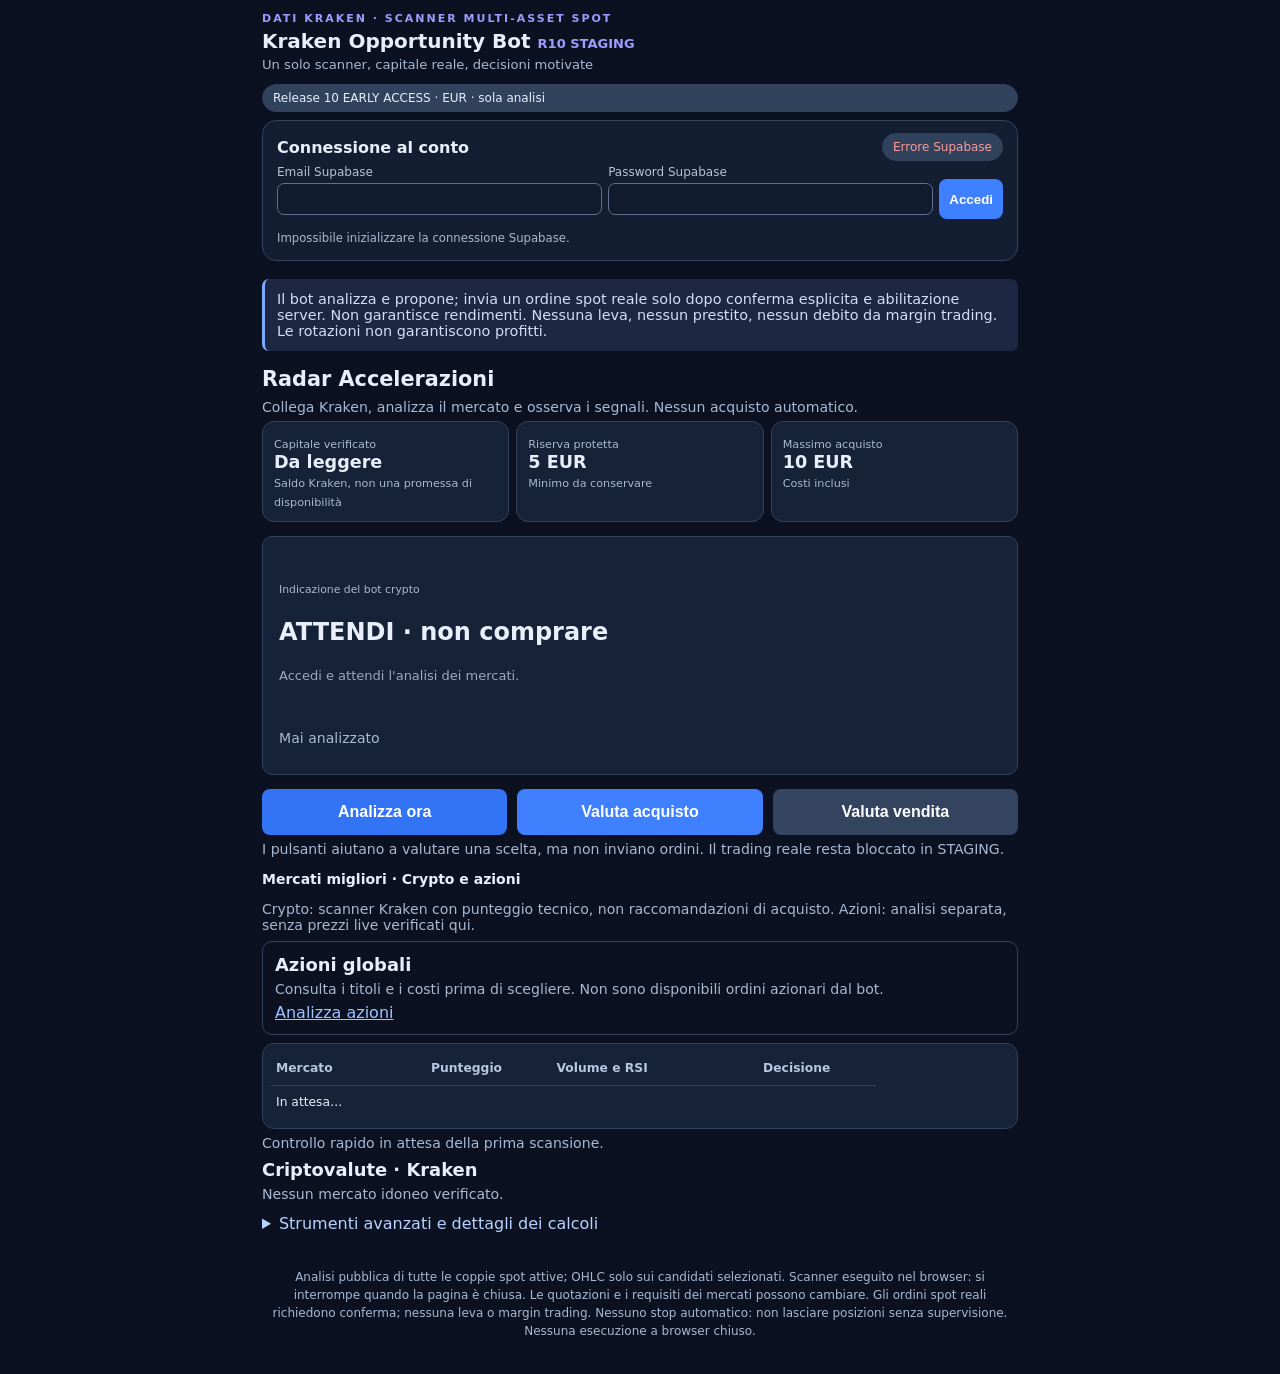
<file: index.html>
<!doctype html><html lang="it"><head><meta charset="utf-8"><meta name="viewport" content="width=device-width,initial-scale=1"><meta name="theme-color" content="#101629"><title>Kraken Radar Accelerazioni</title><link rel="stylesheet" href="style.css"><style>body{background:#101629;color:#e8edf8;font-family:system-ui,Arial,sans-serif}.shell{max-width:1120px;margin:auto;padding:20px}.panel,.stats article{background:#19243b;border:1px solid #34425c;border-radius:14px;padding:20px;margin:14px 0}.stats{display:grid;grid-template-columns:repeat(auto-fit,minmax(180px,1fr));gap:12px}.stats article{margin:0}small,.foot,.muted{color:#a9b9d2}strong{display:block;font-size:1.5rem;margin-top:6px}.heading,.actions,header{display:flex;justify-content:space-between;gap:12px;align-items:center;flex-wrap:wrap}button{background:#3e80ff;color:white;border:0;border-radius:8px;padding:10px 14px;cursor:pointer}button.secondary{background:#34445f}button:disabled{opacity:.5}input{padding:10px;border-radius:7px;border:1px solid #60708d;background:#111b30;color:white;max-width:100%;box-sizing:border-box}label{display:block;margin:10px 0}label input{display:block;margin-top:4px}.auth-form{display:flex;flex-wrap:wrap;gap:12px;align-items:end}.tablewrap{overflow-x:auto}table{table-layout:fixed;font-size:.84rem;overflow-wrap:anywhere}td,th{padding:8px 5px!important}td:nth-child(3),th:nth-child(3){width:29%}@media(max-width:650px){td:nth-child(5),th:nth-child(5){display:none}}table{width:100%;border-collapse:collapse}td,th{text-align:left;padding:10px;border-bottom:1px solid #35425b}th{color:#b6c7df}.up{color:#73e3a6}.down{color:#ff9a9a}.pill{border-radius:20px;background:#31425c;padding:6px 10px}.preview{padding:14px;border-radius:10px;background:#111b30;white-space:pre-line}.notice{padding:12px;border-left:3px solid #7caaff}.full{width:100%}h1{margin-bottom:5px}h2{font-size:1.18rem}a{color:#9fc4ff}[hidden]{display:none!important}
/* Layout v3.8.0: più spazio alla classifica */
@media (min-width: 900px) {
  main { display:grid !important; grid-template-columns:minmax(0, 55fr) minmax(0, 45fr) !important; gap:16px; align-items:stretch; }
  main > .panel { min-width:0; margin:14px 0; }
  main > .panel:nth-child(3) { grid-column:1 / -1; }
}
.tablewrap { max-width:100%; overflow-x:auto; }
.tablewrap table { width:100%; min-width:0; table-layout:fixed; font-size:.79rem; }
.tablewrap th,.tablewrap td { padding:9px 4px !important; vertical-align:top; overflow-wrap:break-word; word-break:normal; }
.tablewrap th:nth-child(1) { width:21%; }
.tablewrap th:nth-child(2) { width:17%; }
.tablewrap th:nth-child(3) { width:28%; }
.tablewrap th:nth-child(4) { width:18%; }
.tablewrap th:nth-child(5) { width:16%; }
@media (max-width:899px) { main { display:block; } }
@media (max-width:560px) {
  .tablewrap th:nth-child(5), .tablewrap td:nth-child(5) { display:none; }
  .tablewrap th:nth-child(1) { width:24%; }
  .tablewrap th:nth-child(2) { width:18%; }
  .tablewrap th:nth-child(3) { width:36%; }
  .tablewrap th:nth-child(4) { width:22%; }
}

/* Dashboard compatta: login a destra del titolo, comandi essenziali in evidenza. */
.topbar{display:grid;grid-template-columns:minmax(0,1fr) minmax(320px,420px);align-items:start;gap:16px}
.topbar .brand{min-width:0}.topbar .auth-panel{margin:0;padding:12px 14px}.topbar .auth-panel h2{font-size:1rem;margin:0}
.topbar .auth-panel .auth-form{gap:6px;align-items:end}.topbar .auth-panel label{font-size:.75rem;margin:4px 0;flex:1 1 115px;min-width:0}
.topbar .auth-panel input{padding:7px;width:100%}.topbar .auth-panel button{padding:8px 10px}
.topbar .auth-panel .foot{font-size:.73rem;margin:6px 0 0}.topbar .auth-panel .actions{margin-top:5px}
.quick-actions{justify-content:flex-start;margin-top:10px}.quick-actions button{flex:1 1 145px}
.analysis-details{margin-top:8px}.analysis-details summary,.settings-panel summary{cursor:pointer;color:#b9d2ff;font-weight:600}
.analysis-details pre{max-height:200px;overflow:auto;font-size:.77rem}
.settings-panel{grid-column:1 / -1}.settings-panel summary{list-style-position:inside}
@media(max-width:820px){.topbar{grid-template-columns:1fr}.topbar .auth-panel{width:auto}}
</style><style id="simpleDashboardStyle">
.shell{max-width:960px}.topbar{grid-template-columns:1fr!important}.topbar .brand h1{font-size:1.4rem}.topbar .auth-panel{max-width:none}.notice{font-size:.9rem}
#beginnerGuide{display:none!important}
main{display:block!important}
main>.panel{margin:12px 0!important}
#simpleDashboard{display:block;margin:14px 0}
#simpleDashboard .simple-grid{display:grid;grid-template-columns:repeat(3,minmax(0,1fr));gap:10px}
#simpleDashboard .simple-tile{background:#19243b;border:1px solid #34425c;border-radius:12px;padding:15px}
#simpleDashboard .simple-number{font-size:1.35rem;font-weight:800;overflow-wrap:anywhere}
#simpleDashboard .simple-actions{display:flex;flex-wrap:wrap;gap:10px}
#simpleDashboard button{font-size:1rem;min-height:46px;flex:1 1 140px}
#simpleDashboard button:disabled{cursor:not-allowed}
#simpleDashboard .simple-state{font-size:1.5rem;font-weight:800;margin:8px 0}
#simpleDashboard .simple-note{color:#a9b9d2;font-size:.88rem}
#simpleDashboard .simple-market{padding:12px;border:1px solid #34425c;border-radius:10px;margin:8px 0}
#simpleDashboard .simple-market b{display:block;font-size:1.12rem}
#simpleDashboard details{margin-top:12px}
#simpleDashboard summary{cursor:pointer;color:#b9d2ff}
#advancedDashboard>section{display:block!important}
#advancedDashboard .panel{margin:10px 0}
#advancedDashboard .settings-panel{grid-column:auto}
@media(max-width:600px){#simpleDashboard .simple-grid{grid-template-columns:1fr 1fr}#simpleDashboard .simple-grid>.simple-tile:first-child{grid-column:1/-1}}
</style><style id="radarCleanUI">
body{background:#0b1120;color:#e9effa}.shell{max-width:780px;padding:12px}.topbar{gap:8px!important}.topbar .brand h1{font-size:1.25rem!important;margin:4px 0}.topbar .brand p{font-size:.82rem;margin:4px 0}.topbar .auth-panel{border-radius:14px;background:#131e32}
#simpleDashboard{background:transparent;border:0;padding:0;margin:12px 0}
#simpleDashboard>h2{font-size:1.3rem!important;margin:8px 0}
#simpleDashboard .simple-grid{grid-template-columns:repeat(3,minmax(0,1fr));gap:7px}
#simpleDashboard .simple-tile{background:#152238;padding:11px;border-radius:12px}
#simpleDashboard .simple-number{font-size:1.1rem}
#simpleDashboard .simple-tile small{font-size:.7rem}
#simpleDashboard .preview{border:1px solid #30415b;background:#152238;padding:16px;margin-top:12px}
#simpleDashboard .simple-state{font-size:1.5rem}
#simpleAnalyze{width:100%;font-size:1.1rem;font-weight:700;min-height:52px;background:#3374f5}
#simpleBuy,#simpleSell{display:inline-flex!important;align-items:center;justify-content:center}#simpleSell{background:#34445f}#simpleDashboard details{display:block!important}
#simpleDashboard .simple-market{display:none}
#simpleDashboard .simple-market:first-child{display:block;border:0;padding:0}
#simpleDashboard .simple-grid:has(.simple-market){display:block!important}
#simpleDashboard details{display:none}
#radarTableHome{overflow-x:auto;background:#152238;border:1px solid #30415b;border-radius:12px;padding:8px}
#radarTableHome table{width:100%;font-size:.77rem}
#radarTableHome th,#radarTableHome td{padding:8px 5px!important}
#radarTableHome th:nth-child(4),#radarTableHome td:nth-child(4){display:none}
#simpleActionInfo{font-size:.75rem}
@media(max-width:520px){#simpleDashboard .simple-grid{grid-template-columns:1fr 1fr}#simpleDashboard .simple-tile:first-child{grid-column:1/-1}#simpleDashboard .simple-number{font-size:1.2rem}}
</style></head><body><div class="shell"><header class="topbar"><div class="brand"><div class="eyebrow">DATI KRAKEN · SCANNER MULTI-ASSET SPOT</div><h1>Kraken Opportunity Bot <span>R10 STAGING</span></h1><p class="muted">Un solo scanner, capitale reale, decisioni motivate</p></div><span id="status" class="pill">Inizializzazione</span><section class="panel auth-panel"><div class="heading"><h2>Connessione al conto</h2><span id="authStatus" class="pill">Verifica…</span></div><form id="authForm" class="auth-form"><label>Email Supabase<input id="authEmail" type="email" autocomplete="username" required></label><label>Password Supabase<input id="authPassword" type="password" autocomplete="current-password" required></label><button id="authLogin" type="submit">Accedi</button></form><div class="actions"><button id="authLogout" class="secondary" type="button" hidden>Esci</button></div><p id="authMessage" class="foot">In attesa della sessione.</p></section></header><div class="notice">Il bot analizza e propone; invia un ordine spot reale solo dopo conferma esplicita e abilitazione server. Non garantisce rendimenti. Nessuna leva, nessun prestito, nessun debito da margin trading. Le rotazioni non garantiscono profitti.</div><section class="panel" style="margin-top:14px"><div class="heading"><div><h2>Mercato azionario · Screener e ricerca globale</h2><p class="foot">Screener multi-mercato, filtri e richiesta di valutazione AI; nessun ordine azionario automatico.</p></div><a href="./stocks.html" style="display:inline-block;background:#3e80ff;color:white;text-decoration:none;border-radius:8px;padding:11px 14px">Apri monitor azioni</a></div></section><section class="panel" id="beginnerGuide" style="margin-top:14px;border-color:#6786ba">
<div class="heading"><div><h2 style="font-size:1.45rem">Guida semplice · cosa faccio adesso?</h2><p class="foot">Pensata per chi inizia: prima proteggi il capitale, poi valuta se esiste davvero un'opportunità.</p></div><span class="pill">Solo simulazione</span></div>
<div class="stats" style="margin:12px 0"><article><small>1 · Capitale di riferimento</small><strong>39,01 USDC</strong><small>Importo storico, non saldo aggiornato: controlla «Saldo reale» qui sotto.</small></article><article><small>2 · Riserva da non investire</small><strong>5 EUR</strong><small>Non utilizzare questa liquidità per nuovi acquisti.</small></article><article><small>3 · Acquisto massimo</small><strong>10 EUR</strong><small>Inclusi eventuali costi. Non è un invito a comprare.</small></article></div>
<div class="preview"><h3 style="margin-top:0">Indicazione di oggi</h3><p id="beginnerSignal" style="font-size:1.3rem;font-weight:750;margin:8px 0">ATTENDI · dati in verifica</p><p id="beginnerReason" class="foot">Finché il bot non verifica saldo, mercato e condizioni di sicurezza, non è prudente proporre un acquisto.</p></div>
<div class="actions" style="margin-top:12px"><button type="button" id="beginnerScan">1. Controlla il mercato</button><button type="button" id="beginnerExplain" class="secondary">2. Chiedi spiegazione a ChatGPT</button><a href="./stocks.html" style="padding:10px 14px">Esplora azioni (solo informazioni)</a></div>
<p id="beginnerFeedback" class="foot" role="status"></p>
<details style="margin-top:12px"><summary style="cursor:pointer">Come leggere il consiglio?</summary><p><b>ATTENDI</b>: non ci sono condizioni sufficienti per proporre un acquisto. <b>DA VALUTARE</b>: c'è un possibile segnale, ma servono conferme e costi verificati. <b>NON COMPRARE</b>: il rischio o i vincoli impediscono un acquisto. Nessuno di questi stati esegue operazioni.</p><p>Con un capitale ridotto, commissioni e spread possono annullare il possibile guadagno. Non esiste un profitto giornaliero garantito.</p></details>
<p class="foot">Assistente AI: la funzione «Chiedi spiegazione» prepara i dati per ChatGPT; <b>Codex non è collegato come consulente finanziario automatico</b>. Non viene inventato alcun parere AI e non sono trasmesse chiavi private.</p></section><section id="simpleDashboard" class="panel" aria-label="Dashboard semplice">
<h2 style="font-size:1.45rem">Radar Accelerazioni</h2>
<p class="simple-note">Collega Kraken, analizza il mercato e osserva i segnali. Nessun acquisto automatico.</p>
<div class="simple-grid">
<div class="simple-tile"><small>Capitale verificato</small><div id="simpleBalance" class="simple-number">Da leggere</div><small>Saldo Kraken, non una promessa di disponibilità</small></div>
<div class="simple-tile"><small>Riserva protetta</small><div class="simple-number">5 EUR</div><small>Minimo da conservare</small></div>
<div class="simple-tile"><small>Massimo acquisto</small><div class="simple-number">10 EUR</div><small>Costi inclusi</small></div>
</div>
<div class="preview" style="margin-top:14px">
<small>Indicazione del bot crypto</small><div id="simpleSignal" class="simple-state">ATTENDI</div><p id="simpleReason">Premi Analizza per verificare il mercato.</p>
<p id="simpleUpdated" class="simple-note">Nessuna scansione verificata</p></div>
<div class="simple-actions" style="margin-top:14px"><button id="simpleAnalyze" type="button">Analizza ora</button><button id="simpleBuy" type="button">Valuta acquisto</button><button id="simpleSell" type="button">Valuta vendita</button></div>
<p id="simpleActionInfo" class="simple-note" role="status">I pulsanti aiutano a valutare una scelta, ma non inviano ordini. Il trading reale resta bloccato in STAGING.</p>
<h3>Mercati migliori · Crypto e azioni</h3><p class="simple-note">Crypto: scanner Kraken con punteggio tecnico, non raccomandazioni di acquisto. Azioni: analisi separata, senza prezzi live verificati qui.</p><div id="simpleStockEntry" class="simple-market" style="display:block!important"><b>Azioni globali</b><p class="simple-note">Consulta i titoli e i costi prima di scegliere. Non sono disponibili ordini azionari dal bot.</p><a href="./stocks.html">Analizza azioni</a></div><div id="radarTableHome"></div><p id="watchRadar" class="simple-note" role="status">Controllo rapido in attesa della prima scansione.</p><div class="simple-grid" style="grid-template-columns:repeat(auto-fit,minmax(240px,1fr))">
<div class="simple-market"><b>Criptovalute · Kraken</b><p id="simpleCryptoMarket" class="simple-note">In attesa di analisi.</p></div>
<div class="simple-market"><b>Azioni · mercati globali</b><p class="simple-note">Ricerca informativa separata. Nessun titolo raccomandato senza quotazioni e costi verificati.</p><a href="./stocks.html">Apri analisi azioni</a></div>
</div>
<details><summary>Strumenti avanzati e dettagli dei calcoli</summary><div id="advancedDashboard"></div></details>
</section><section class="stats"><article><small>Saldo reale Kraken (valuta rilevata)</small><strong id="realBalance">—</strong><small id="balanceTime">Non ancora letto</small></article><article><small>Budget massimo proposta</small><strong id="budgetValue">—</strong><small>Limitato dal saldo letto; disponibilità da verificare</small></article><article><small>Coppie spot Kraken rilevate</small><strong id="marketCount">—</strong><small id="coverage">In attesa</small></article></section><main><section class="panel"><div class="heading"><h2>Decisione del bot</h2><span id="decisionStatus" class="pill">ATTENDI</span></div><p class="notice">STAGING: analisi informativa. I test 28I–28L su PostgreSQL temporaneo non certificano ancora le RPC Supabase operative. Nessun ordine automatico autorizzato.</p><div id="decision" class="preview">Accedi e attendi l'analisi dei mercati.</div><div class="actions"><button id="scanNow" type="button">Analizza ora</button><button id="prepareOrder" type="button" disabled>Prepara scelta del bot</button><button id="stagingManualTest" type="button">Test conferma manuale</button><button id="stagingE2eTest" type="button" class="secondary">Test E2E Supabase</button><span id="stagingManualStatus" role="status" aria-live="assertive" style="display:inline-block;min-width:240px;font-weight:700">Pronto per il test</span><button id="refreshBalance" class="secondary" type="button">Aggiorna saldo</button></div><section class="preview" style="margin-top:12px"><h3>Ordini reali disabilitati · radar informativo</h3><p class="foot">Il mercato NON è preselezionato: il bot sceglie soltanto dopo aver verificato i segnali. Se compare ATTENDI, non propone alcun acquisto. Il pulsante «Prepara scelta del bot» qui sopra prepara l’ordine selezionato dallo scanner, senza inviarlo.</p><div class="actions quick-actions"><button id="checkOrders" type="button" class="secondary">Ordini Kraken</button><button id="exportAnalysis" type="button">Copia analisi per ChatGPT</button></div><p id="analysisStatus" class="foot" role="status"></p><details class="analysis-details"><summary>Riepilogo da copiare in ChatGPT</summary><pre id="analysisText" class="preview" style="white-space:pre-wrap;overflow-wrap:anywhere"></pre></details><div id="ordersStatus" class="foot" role="status"></div><p class="foot">Il bot valuta automaticamente possibili vendite spot degli asset posseduti. Ogni vendita richiede comunque conferma. Le rotazioni a due ordini non sono automatiche. Nessuna operazione reale senza tua conferma.</p></section><div id="liveResult" class="preview" role="status" aria-live="polite">Nessun ordine reale inviato.</div><div id="liveConfirmation" class="preview" hidden><div id="liveDetails"></div><p>ATTENZIONE: cliccando Conferma invierai un ordine spot REALE a Kraken. Non è garantito che venga eseguito. Nessuno stop-loss automatico. L’ordine potrebbe restare aperto.</p><button id="confirmLive" type="button">Conferma ordine REALE</button><button id="cancelLive" class="secondary" type="button">Annulla</button></div><p class="foot">* Scenario al target riferito all’ultima coppia del percorso; non è una previsione del risultato in USDC. Gli ordini reali vengono inviati SOLO dopo la conferma esplicita.</p></section><section class="panel"><div class="heading"><h2>Radar accelerazioni · primi 10 mercati</h2><span id="scanTime" class="muted">Mai analizzato</span></div><div class="tablewrap"><table><thead><tr><th>Mercato</th><th>Punteggio</th><th>Volume e RSI</th><th>Movimento 15 min</th><th>Decisione</th></tr></thead><tbody id="opportunities"><tr><td colspan="5">In attesa…</td></tr></tbody></table></div><p class="foot">* Scenari teorici netti, calcolati sul budget simulato dello scanner (massimo 10 EUR, commissioni incluse); non sono previsioni né promesse di rendimento. Verde = guadagno ipotetico al target, rosso = perdita ipotetica allo stop. Il rapporto minimo richiesto è 1,25.</p><p id="scanDetails" class="foot"></p></section><section class="panel" style="grid-column:1 / -1"><div class="heading"><h2>Radar Kraken Pro · rialzi, ribassi e più scambiate</h2><span class="pill">SOLO INFORMATIVO</span></div><p class="foot">Mercati spot Kraken con liquidità minima: confronto prezzi dall’apertura UTC, volumi scambiati nelle ultime 24 ore e spread. I mercati in USD/EUR sono informativi e non autorizzano conversioni USDC. Il ribasso non implica short.</p><p id="overviewCount" class="foot">In attesa della scansione</p><div id="marketOverview" class="stats" style="grid-template-columns:repeat(auto-fit,minmax(260px,1fr));gap:16px"><p>Analizza ora per visualizzare il radar.</p></div></section><details class="panel settings-panel"><summary>Impostazioni prudenziali</summary><label>Importo massimo per proposta (EUR, massimo 10)<input id="maxTrade" type="number" min="1" max="10" step="0.5" value="10" disabled></label><label>Commissione stimata per lato (%)<input id="fee" type="number" min="0" max="5" step="0.05" value="0.8"></label><label>Slippage stimato per lato (%)<input id="slippage" type="number" min="0" max="5" step="0.05" value="0.15"></label><button id="saveSettings" class="secondary">Salva impostazioni</button><p class="foot">Protezione: 10 EUR massimi per acquisto, commissioni incluse; 5 EUR di liquidità minima. Il saldo visualizzato non equivale a una prenotazione atomica. Commissioni ipotetiche: verifica i costi effettivi di Kraken normale. La classifica considera il costo del round-trip. Nessun budget è autorizzazione a spendere.</p></details></main><footer class="foot">Analisi pubblica di tutte le coppie spot attive; OHLC solo sui candidati selezionati. Scanner eseguito nel browser: si interrompe quando la pagina è chiusa. Le quotazioni e i requisiti dei mercati possono cambiare. Gli ordini spot reali richiedono conferma; nessuna leva o margin trading. Nessuno stop automatico: non lasciare posizioni senza supervisione. Nessuna esecuzione a browser chiuso.</footer></div><script type="module" src="auth.js?v=396"></script><script src="r10-strategies.js" defer></script><script src="app.js?v=410" defer></script><script>
(function(){
 const $=id=>document.getElementById(id);
 function update(){
  const status=($('decisionStatus')?.textContent||'').trim().toUpperCase();
  const reason=($('decision')?.textContent||'').trim().slice(0,650);
  const target=$('beginnerSignal'),why=$('beginnerReason');
  if(!target||!why)return;
  if(/NON COMPRARE|BLOCC|STOP|HALT/.test(status)){target.textContent='NON COMPRARE · protezione attiva';why.textContent=reason||'Controllo di sicurezza attivo.';}
  else if(/ATTENDI|INIZIAL|ERRORE/.test(status)||!status){target.textContent='ATTENDI · nessun acquisto suggerito';why.textContent=reason||'Dati e sicurezza da verificare.';}
  else{target.textContent='DA VALUTARE · nessun ordine automatico';why.textContent='Il bot mostra un segnale, ma saldo, commissioni e rischio devono essere controllati. '+reason;}
 }
 $('beginnerScan')?.addEventListener('click',()=>{const b=$('scanNow');if(b&&!b.disabled){b.click();$('beginnerFeedback').textContent='Analisi richiesta. Leggi il risultato qui sopra.';}else $('beginnerFeedback').textContent='Analisi non disponibile: verifica la connessione.';});
 $('beginnerExplain')?.addEventListener('click',()=>{const b=$('exportAnalysis');if(b&&!b.disabled){b.click();$('beginnerFeedback').textContent='Riepilogo preparato. Incollalo in ChatGPT per una spiegazione semplice; non è un ordine.';}else $('beginnerFeedback').textContent='Prima esegui una scansione e verifica i dati.';});
 const watched=['decisionStatus','decision'];const observer=new MutationObserver(update);for(const id of watched){const el=$(id);if(el)observer.observe(el,{childList:true,subtree:true,characterData:true});}update();
})();
</script><script id="simpleDashboardLogic">
(function(){
 const $=id=>document.getElementById(id);
 const dash=$('simpleDashboard'),advanced=$('advancedDashboard');
 if(!dash||!advanced)return;
 const main=document.querySelector('main'),stats=document.querySelector('section.stats');
 if(stats)advanced.appendChild(stats);
 if(main){for(const child of Array.from(main.children))advanced.appendChild(child);main.remove();}
 const panels=Array.from(document.querySelectorAll('.shell > section.panel'));
 for(const p of panels){if(p!==dash && p.id!=='beginnerGuide')advanced.appendChild(p);}
 const beginner=$('beginnerGuide');if(beginner)beginner.remove();
 const balance=$('realBalance'),signal=$('decisionStatus'),reason=$('decision'),opps=$('opportunities'),scanTime=$('scanTime');
 const radarHost=$('radarTableHome'),radarPanel=opps?.closest('.panel');
 if(radarHost&&radarPanel){
  const table=radarPanel.querySelector('.tablewrap');
  if(table)radarHost.appendChild(table);
 }

 function render(){
  const bal=(balance?.textContent||'').trim();$('simpleBalance').textContent=bal&&bal!=='—'?bal:'Da leggere';
  const status=(signal?.textContent||'ATTENDI').trim(),description=(reason?.textContent||'').trim();
  const blocked=/ATTENDI|BLOCC|HALT|ERRORE|INIZIAL/i.test(status);
  $('simpleSignal').textContent=/OSSERVA/i.test(status)?'OSSERVA · segnale incompleto':blocked?'ATTENDI · non comprare':'DA VALUTARE · verifica prima di comprare';
  $('simpleReason').textContent=description.slice(0,420)||'Premi Analizza per aggiornare il mercato.';
  $('simpleUpdated').textContent=scanTime?.textContent||'Nessuna scansione verificata';
  const trs=Array.from(opps?.querySelectorAll('tr')||[]).filter(tr=>tr.cells.length>=5).slice(0,3);
  $('simpleCryptoMarket').textContent=trs.length?trs.map(tr=>tr.cells[0].textContent.trim()+': '+tr.cells[4].textContent.trim()).join(' · '):'Nessun mercato idoneo verificato.';
  // The buttons are usable, but do not bypass server-side LIVE restrictions.
  $('simpleBuy').disabled=false;$('simpleSell').disabled=false;
 }
 function revealAdvanced(){
  const details=advanced.closest('details');if(details)details.open=true;
  advanced.scrollIntoView({behavior:'smooth',block:'start'});
 }
 $('simpleBuy').addEventListener('click',()=>{
  const prepare=$('prepareOrder'),status=($('decisionStatus')?.textContent||'').trim();
  if(!prepare||prepare.disabled||/ATTENDI|BLOCC|HALT|ERRORE|INIZIAL/i.test(status)){
   $('simpleActionInfo').textContent='Nessun acquisto autorizzato. Premi Analizza: il bot deve trovare un mercato idoneo. Non è stato inviato alcun ordine.';
   return;
  }
  revealAdvanced();prepare.click();
  $('simpleActionInfo').textContent='Proposta preparata nella sezione dettagli. Controlla importo, mercato e condizioni: nessun ordine è stato inviato.';
 });
 $('simpleSell').addEventListener('click',()=>{
  const check=$('checkOrders');if(check&&!check.disabled)check.click();
  revealAdvanced();
  $('simpleActionInfo').textContent='Controlla posizioni e ordini nella sezione dettagli. La vendita richiede un asset posseduto e la conferma esplicita; nessun ordine è stato inviato.';
 });
 $('simpleAnalyze').addEventListener('click',()=>{const b=$('scanNow');if(b&&!b.disabled){b.click();$('simpleActionInfo').textContent='Scansione richiesta: attendi i dati aggiornati.';}else $('simpleActionInfo').textContent='Analisi non disponibile: verifica connessione e accesso.';});
 const observer=new MutationObserver(render);
 for(const node of [balance,signal,reason,opps,scanTime])if(node)observer.observe(node,{childList:true,subtree:true,characterData:true});
 render();
})();
</script><script id="simpleActionPatch">
(function(){
 const $=id=>document.getElementById(id);
 const buy=$('simpleBuy'),sell=$('simpleSell'),msg=$('simpleActionInfo');
 if(!buy||!sell||!msg)return;
 buy.hidden=false;sell.hidden=false;buy.disabled=false;sell.disabled=false;
 function advise(action){
  const state=($('decisionStatus')?.textContent||'').trim();
  const decision=($('decision')?.textContent||'').trim();
  const balance=($('simpleBalance')?.textContent||'').trim();
  const crypto=($('simpleCryptoMarket')?.textContent||'').trim();
  const text=action==='buy'
   ? 'ACQUISTO NON AUTORIZZATO DAL BOT. Stato: '+state+'. '+decision+' Saldo letto: '+balance+'. Mercati: '+crypto+'. Nessun ordine è stato inviato.'
   : 'VENDITA: controlla prima quale asset possiedi e la quantità disponibile sul conto Kraken Pro. Il radar non ha certificato una proposta di vendita. Nessun ordine è stato inviato.';
  msg.textContent=text;
  const details=$('advancedDashboard')?.closest('details');
  if(details)details.open=true;
  msg.scrollIntoView({behavior:'smooth',block:'nearest'});
 }
 // Capture listeners run before any legacy click handlers; never invoke trade submission.
 buy.addEventListener('click',e=>{e.stopImmediatePropagation();advise('buy')},true);
 sell.addEventListener('click',e=>{e.stopImmediatePropagation();advise('sell')},true);
})();
</script></body></html>
</file>
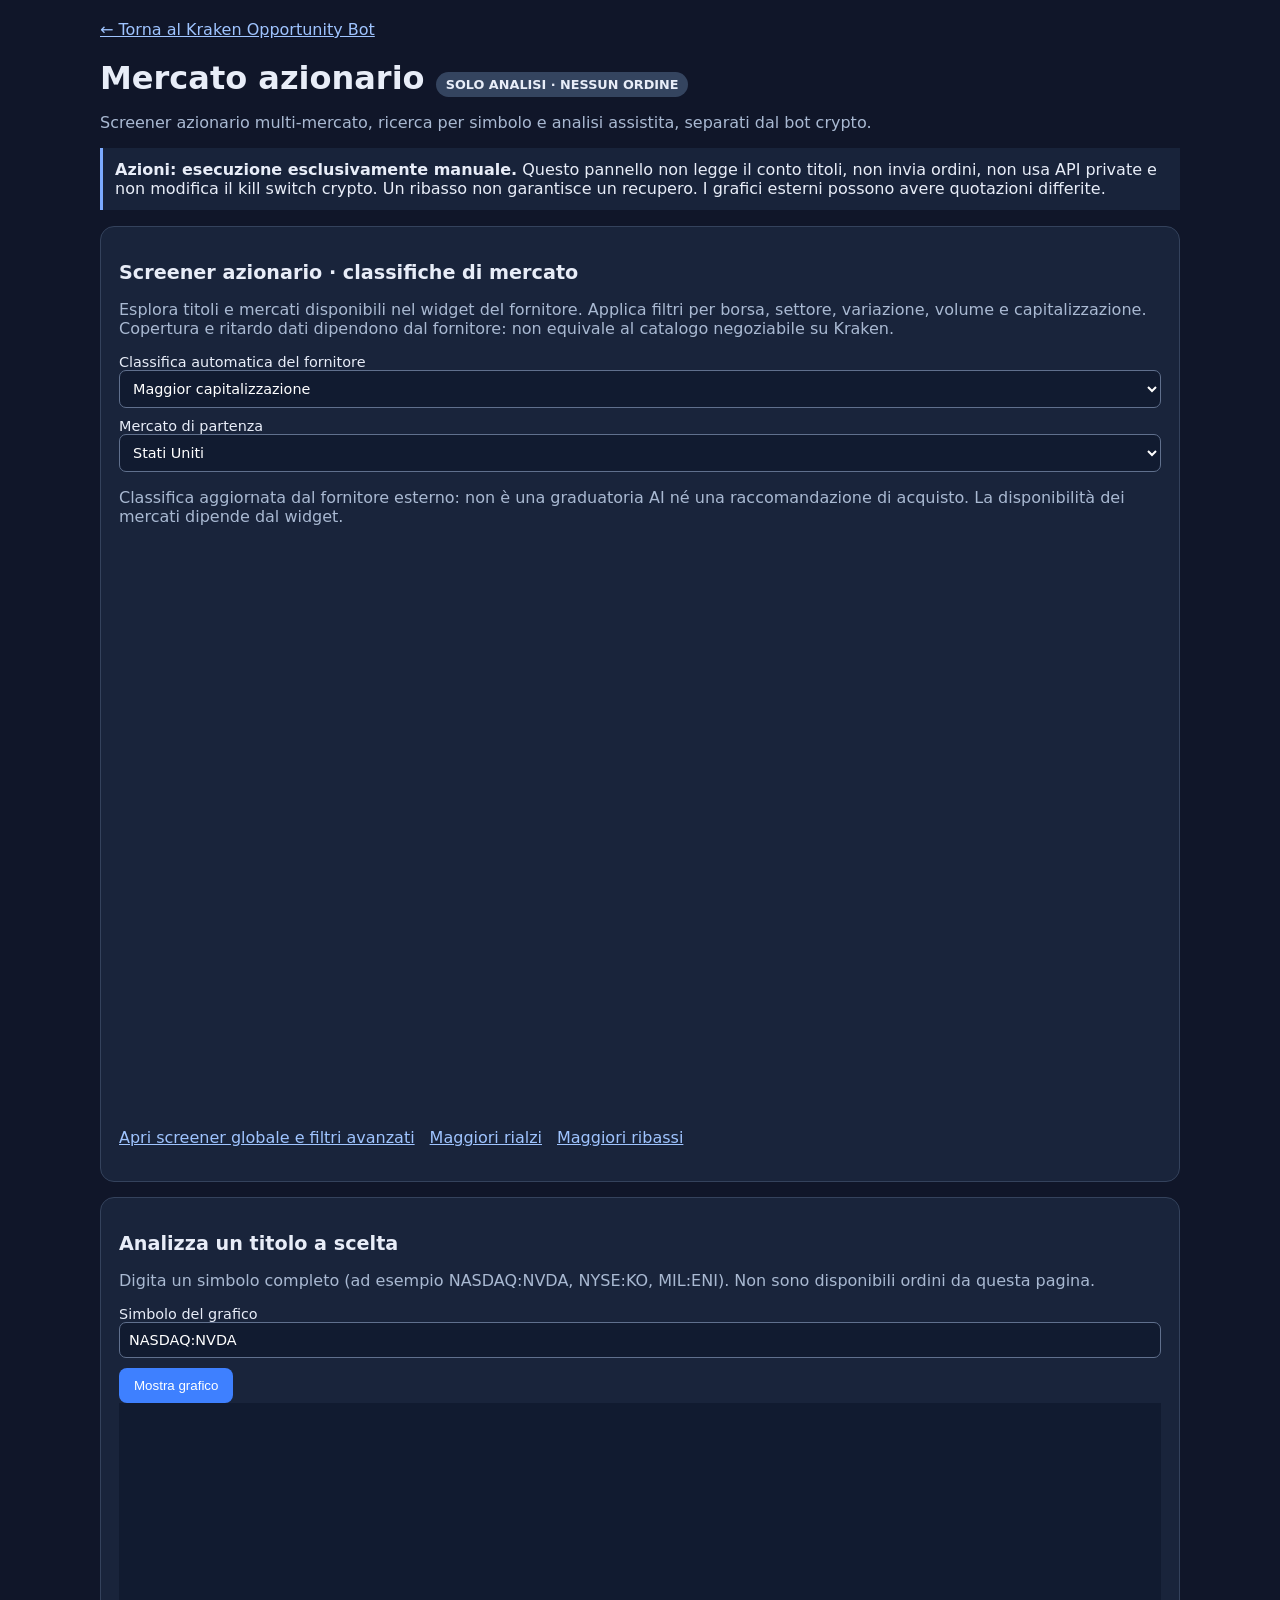
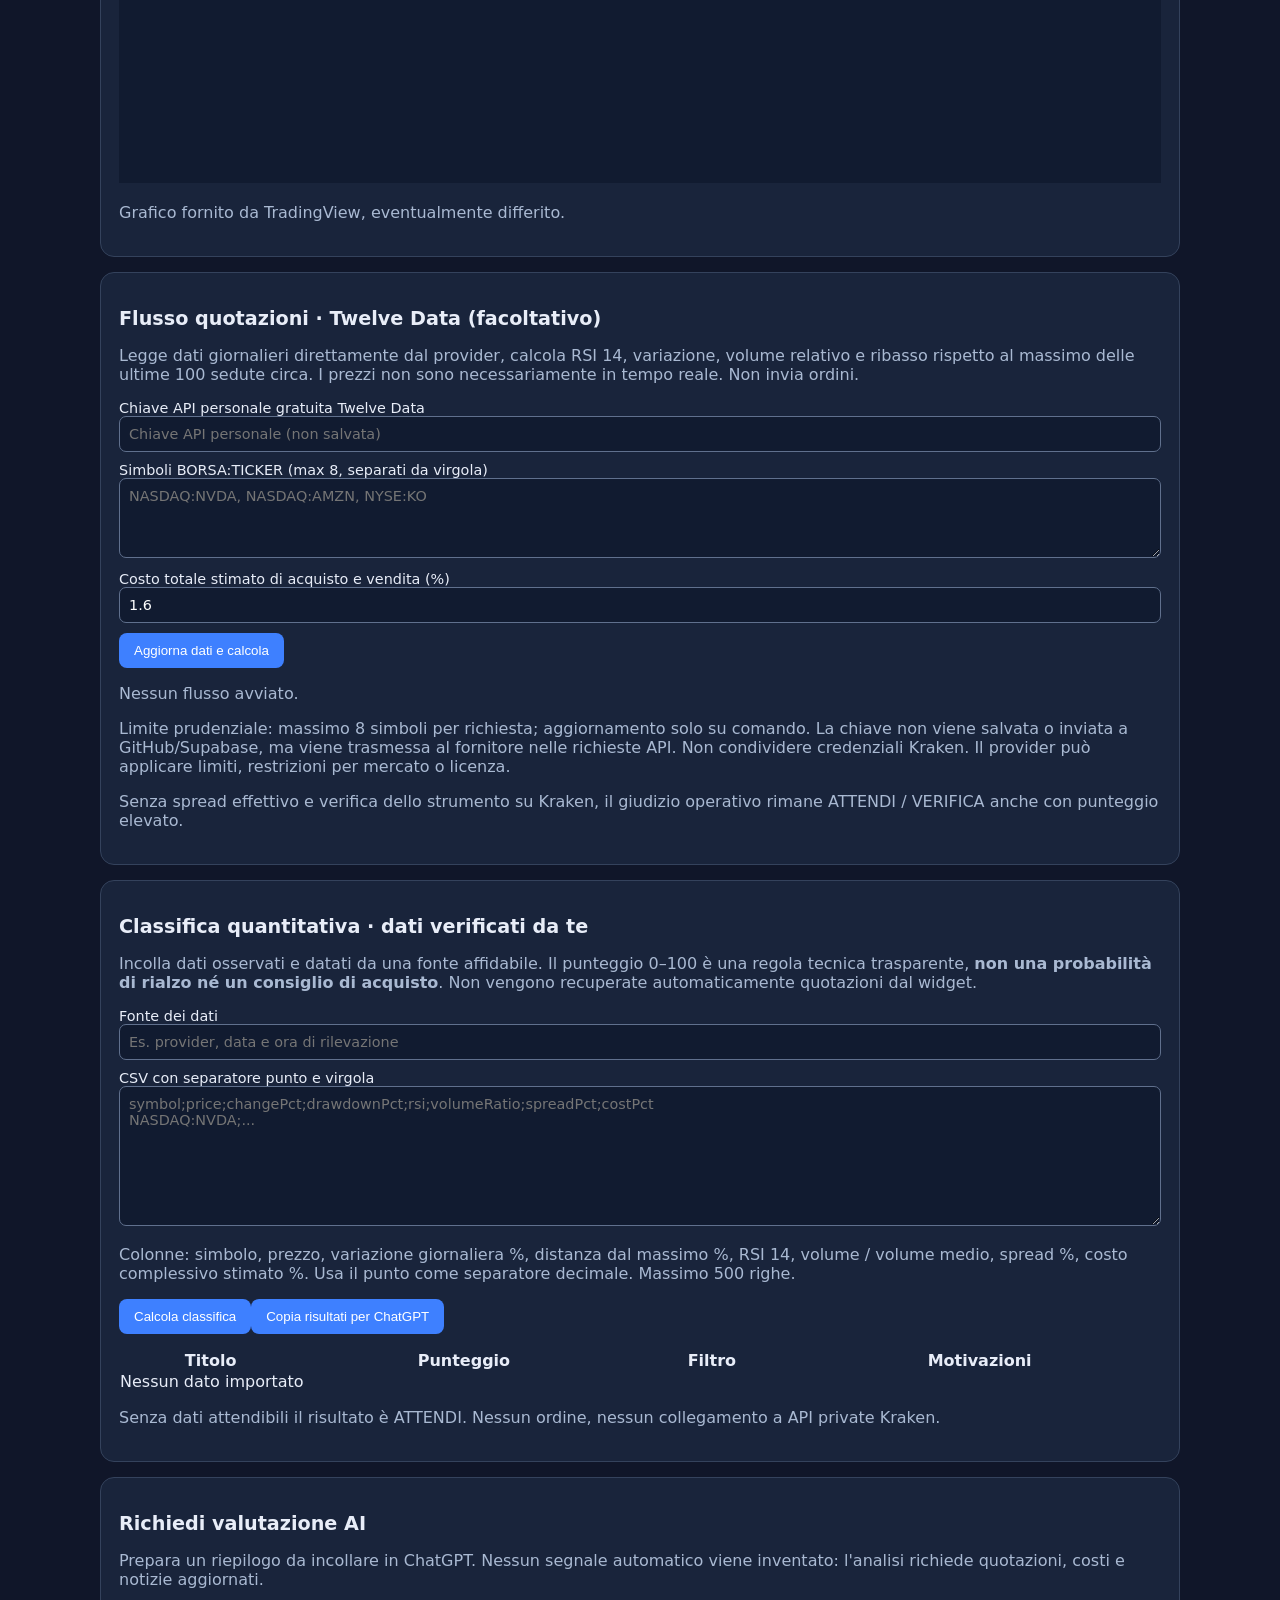
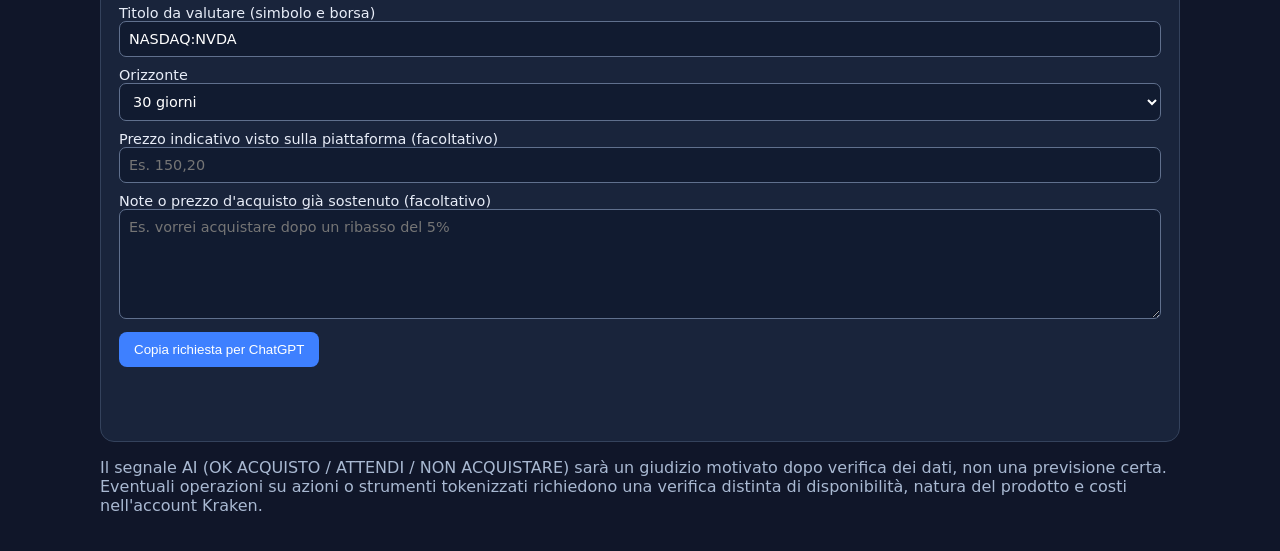
<file: stocks.html>
<!doctype html>
<html lang="it"><head><meta charset="utf-8"><meta name="viewport" content="width=device-width,initial-scale=1">
<meta name="theme-color" content="#101629"><title>Mercato azionario · Kraken Opportunity Bot</title>
<style>
:root{color-scheme:dark}*{box-sizing:border-box}body{margin:0;background:#101629;color:#e8edf8;font:16px system-ui,Arial,sans-serif}.shell{max-width:1120px;margin:auto;padding:20px}a{color:#9fc4ff}.back{display:inline-block;margin-bottom:15px}.muted,small{color:#a9b9d2}.panel{background:#19243b;border:1px solid #34425c;border-radius:14px;padding:18px;margin:15px 0}.grid{display:grid;grid-template-columns:repeat(auto-fit,minmax(290px,1fr));gap:15px}.grid .panel{margin:0}.pill{display:inline-block;border-radius:30px;background:#34445f;padding:5px 10px;font-size:.8rem}.notice{border-left:3px solid #7caaff;padding:12px;background:#18233a}h1{margin:5px 0}h2{font-size:1.2rem}button{background:#3e80ff;border:0;border-radius:8px;color:white;padding:10px 15px;cursor:pointer}button:disabled{opacity:.5}input,textarea,select{width:100%;border:1px solid #60708d;background:#111b30;color:#fff;border-radius:7px;padding:9px;font:inherit}label{display:block;margin:10px 0;font-size:.9rem}textarea{min-height:110px}iframe{border:0;width:100%;height:380px;background:#111b30}.links{display:flex;gap:15px;flex-wrap:wrap}.status{min-height:1.5em}.warn{color:#ffd18c}
</style></head><body><div class="shell"><a class="back" href="./index.html">← Torna al Kraken Opportunity Bot</a><h1>Mercato azionario <span class="pill">SOLO ANALISI · NESSUN ORDINE</span></h1>
<p class="muted">Screener azionario multi-mercato, ricerca per simbolo e analisi assistita, separati dal bot crypto.</p>
<p class="notice"><b>Azioni: esecuzione esclusivamente manuale.</b> Questo pannello non legge il conto titoli, non invia ordini, non usa API private e non modifica il kill switch crypto. Un ribasso non garantisce un recupero. I grafici esterni possono avere quotazioni differite.</p>
<section class="panel"><h2>Screener azionario · classifiche di mercato</h2><p class="muted">Esplora titoli e mercati disponibili nel widget del fornitore. Applica filtri per borsa, settore, variazione, volume e capitalizzazione. Copertura e ritardo dati dipendono dal fornitore: non equivale al catalogo negoziabile su Kraken.</p>
<label>Classifica automatica del fornitore<select id="screen"><option value="most_capitalized">Maggior capitalizzazione</option><option value="top_gainers">Maggiori rialzi</option><option value="top_losers">Maggiori ribassi</option><option value="most_active">Più scambiate</option></select></label><label>Mercato di partenza<select id="market"><option value="america">Stati Uniti</option><option value="italy">Italia</option><option value="germany">Germania</option><option value="united_kingdom">Regno Unito</option><option value="france">Francia</option><option value="japan">Giappone</option></select></label><p class="muted">Classifica aggiornata dal fornitore esterno: non è una graduatoria AI né una raccomandazione di acquisto. La disponibilità dei mercati dipende dal widget.</p><div class="tradingview-widget-container" style="min-height:570px"><div class="tradingview-widget-container__widget"></div></div>
<p class="links"><a href="https://www.tradingview.com/screener/" target="_blank" rel="noopener noreferrer">Apri screener globale e filtri avanzati</a><a href="https://www.tradingview.com/markets/stocks-worldwide/market-movers-gainers/" target="_blank" rel="noopener noreferrer">Maggiori rialzi</a><a href="https://www.tradingview.com/markets/stocks-worldwide/market-movers-losers/" target="_blank" rel="noopener noreferrer">Maggiori ribassi</a></p></section>
<section class="panel"><h2>Analizza un titolo a scelta</h2><p class="muted">Digita un simbolo completo (ad esempio NASDAQ:NVDA, NYSE:KO, MIL:ENI). Non sono disponibili ordini da questa pagina.</p>
<label>Simbolo del grafico<input id="chartSymbol" value="NASDAQ:NVDA" maxlength="50" placeholder="NASDAQ:NVDA"></label><button id="loadChart" type="button">Mostra grafico</button>
<iframe id="stockChart" loading="lazy" title="Grafico azionario selezionato" referrerpolicy="no-referrer" src="https://s.tradingview.com/widgetembed/?symbol=NASDAQ%3ANVDA&interval=D&theme=dark&style=1&locale=it&hide_top_toolbar=1"></iframe><p class="muted">Grafico fornito da TradingView, eventualmente differito.</p></section>
<section class="panel"><h2>Flusso quotazioni · Twelve Data (facoltativo)</h2>
<p class="muted">Legge dati giornalieri direttamente dal provider, calcola RSI 14, variazione, volume relativo e ribasso rispetto al massimo delle ultime 100 sedute circa. I prezzi non sono necessariamente in tempo reale. Non invia ordini.</p>
<label>Chiave API personale gratuita Twelve Data<input id="tdKey" type="password" autocomplete="off" placeholder="Chiave API personale (non salvata)"></label>
<label>Simboli BORSA:TICKER (max 8, separati da virgola)<textarea id="feedSymbols" style="min-height:80px" placeholder="NASDAQ:NVDA, NASDAQ:AMZN, NYSE:KO"></textarea></label>
<label>Costo totale stimato di acquisto e vendita (%)<input id="feedCosts" type="number" min="0" max="20" step="0.1" value="1.6"></label>
<button type="button" id="fetchStocks">Aggiorna dati e calcola</button><p id="feedStatus" class="muted" role="status">Nessun flusso avviato.</p>
<p class="muted">Limite prudenziale: massimo 8 simboli per richiesta; aggiornamento solo su comando. La chiave non viene salvata o inviata a GitHub/Supabase, ma viene trasmessa al fornitore nelle richieste API. Non condividere credenziali Kraken. Il provider può applicare limiti, restrizioni per mercato o licenza.</p>
<p class="muted">Senza spread effettivo e verifica dello strumento su Kraken, il giudizio operativo rimane ATTENDI / VERIFICA anche con punteggio elevato.</p></section>
<section class="panel"><h2>Classifica quantitativa · dati verificati da te</h2>
<p class="muted">Incolla dati osservati e datati da una fonte affidabile. Il punteggio 0–100 è una regola tecnica trasparente, <b>non una probabilità di rialzo né un consiglio di acquisto</b>. Non vengono recuperate automaticamente quotazioni dal widget.</p>
<label>Fonte dei dati<input id="dataSource" placeholder="Es. provider, data e ora di rilevazione"></label>
<label>CSV con separatore punto e virgola<textarea id="stockCsv" spellcheck="false" style="min-height:140px" placeholder="symbol;price;changePct;drawdownPct;rsi;volumeRatio;spreadPct;costPct&#10;NASDAQ:NVDA;..."></textarea></label>
<p class="muted">Colonne: simbolo, prezzo, variazione giornaliera %, distanza dal massimo %, RSI 14, volume / volume medio, spread %, costo complessivo stimato %. Usa il punto come separatore decimale. Massimo 500 righe.</p>
<button type="button" id="rankStocks">Calcola classifica</button><button type="button" id="copyRanking">Copia risultati per ChatGPT</button>
<p id="rankStatus" class="muted" role="status"></p><div class="tablewrap" style="overflow-x:auto"><table style="width:100%;border-collapse:collapse"><thead><tr><th>Titolo</th><th>Punteggio</th><th>Filtro</th><th>Motivazioni</th></tr></thead><tbody id="rankBody"><tr><td colspan="4">Nessun dato importato</td></tr></tbody></table></div>
<p class="muted">Senza dati attendibili il risultato è ATTENDI. Nessun ordine, nessun collegamento a API private Kraken.</p></section>
<section class="panel"><h2>Richiedi valutazione AI</h2><p class="muted">Prepara un riepilogo da incollare in ChatGPT. Nessun segnale automatico viene inventato: l'analisi richiede quotazioni, costi e notizie aggiornati.</p>
<label>Titolo da valutare (simbolo e borsa)<input id="ticker" value="NASDAQ:NVDA" maxlength="50" placeholder="Es. NASDAQ:AMZN, NYSE:KO, MIL:ENI"></label>
<label>Orizzonte<select id="horizon"><option value="7">7 giorni</option><option value="30" selected>30 giorni</option><option value="90">90 giorni</option></select></label>
<label>Prezzo indicativo visto sulla piattaforma (facoltativo)<input id="price" inputmode="decimal" placeholder="Es. 150,20"></label>
<label>Note o prezzo d'acquisto già sostenuto (facoltativo)<textarea id="notes" placeholder="Es. vorrei acquistare dopo un ribasso del 5%"></textarea></label>
<button id="copy" type="button">Copia richiesta per ChatGPT</button><p id="copyStatus" class="status muted" role="status"></p>
</section><p class="muted">Il segnale AI (OK ACQUISTO / ATTENDI / NON ACQUISTARE) sarà un giudizio motivato dopo verifica dei dati, non una previsione certa. Eventuali operazioni su azioni o strumenti tokenizzati richiedono una verifica distinta di disponibilità, natura del prodotto e costi nell'account Kraken.</p></div>
<script src="./stock-scoring.js"></script><script src="./stock-feed.js"></script><script>
let rankingResult=null;
document.getElementById('rankStocks').addEventListener('click',()=>{
 const status=document.getElementById('rankStatus'),body=document.getElementById('rankBody');rankingResult=null;body.replaceChildren();
 const source=document.getElementById('dataSource').value.trim();
 if(!source){status.textContent='Indica la fonte e il momento dei dati prima di calcolare.';return;}
 try{
  const result=StockScreening.parseCsv(document.getElementById('stockCsv').value);
  rankingResult={source,rows:result.rows,errors:result.errors};
  status.textContent=result.rows.length+' titoli validi; '+result.errors.length+' righe scartate. Punteggi euristici, non previsioni.';
  for(const x of result.rows.slice(0,100)){const tr=document.createElement('tr');for(const v of [x.symbol,String(x.score)+'/100',x.signal,x.why.join('; ')||'Nessun indicatore favorevole']){const td=document.createElement('td');td.textContent=v;td.style.padding='8px';td.style.borderBottom='1px solid #35425b';tr.appendChild(td);}body.appendChild(tr);}
 }catch(e){status.textContent='Errore: '+e.message;}
});
document.getElementById('copyRanking').addEventListener('click',async()=>{
 const status=document.getElementById('rankStatus');
 if(!rankingResult){status.textContent='Calcola prima una classifica valida.';return;}
 const msg='Valuta criticamente questi titoli per eventuali acquisti MANUALI. Fonte dichiarata: '+rankingResult.source+'. I punteggi sono euristici e non probabilità: '+JSON.stringify(rankingResult.rows.slice(0,30))+'. Verifica con fonti aggiornate prezzo, timestamp, notizie, rischi, costi e disponibilità effettiva su Kraken. Nessun ordine; considera ATTENDI come esito possibile.';
 try{await navigator.clipboard.writeText(msg);status.textContent='Classifica copiata per ChatGPT.';}catch{status.textContent='Copia non disponibile nel browser.';}
});
document.getElementById('fetchStocks').addEventListener('click',async()=>{
 const status=document.getElementById('feedStatus'),button=document.getElementById('fetchStocks');
 const key=document.getElementById('tdKey').value.trim();if(!key){status.textContent='Inserisci la tua chiave Twelve Data.';return;}
 let symbols;try{symbols=StockFeed.validSymbols(document.getElementById('feedSymbols').value);}catch(e){status.textContent=e.message;return;}
 const cost=Number(document.getElementById('feedCosts').value);if(!Number.isFinite(cost)||cost<0||cost>20){status.textContent='Costo non valido';return;}
 button.disabled=true;const ok=[],errors=[];status.textContent='Caricamento dati giornalieri...';
 try{
  for(const symbol of symbols){
   const controller=new AbortController(),timeout=setTimeout(()=>controller.abort(),12000);
   try{const x=await StockFeed.fetchOne(symbol,key,cost,controller.signal);ok.push(x);}
   catch(e){errors.push(symbol+': '+e.message);}finally{clearTimeout(timeout);}
   status.textContent='Ricevuti '+ok.length+'/'+symbols.length+'; errori '+errors.length;
  }
  if(ok.length){
   const headers='symbol;price;changePct;drawdownPct;rsi;volumeRatio;spreadPct;costPct';
   const csv=[headers,...ok.map(x=>[x.symbol,x.price,x.changePct,x.drawdownPct,x.rsi,x.volumeRatio,x.spreadPct,x.costPct].join(';'))].join('\n');
   document.getElementById('stockCsv').value=csv;
   document.getElementById('dataSource').value='Twelve Data · ultime sedute: '+ok.map(x=>x.symbol+' '+x.asOf).join(', ')+' · spread NON VERIFICATO';
   document.getElementById('rankStocks').click();
   const rows=document.querySelectorAll('#rankBody tr');for(const tr of rows){if(tr.cells&&tr.cells.length>=3)tr.cells[2].textContent='ATTENDI / VERIFICA (spread mancante)';}
   rankingResult=null; // Prevent exporting a misleading apparently-approved list.
  }
  status.textContent=ok.length+' serie valide; '+errors.length+' errori. '+errors.join(' | ')+'; spread assente: nessun OK ACQUISTO.';
 }finally{button.disabled=false;}
});
function renderScreener(){
 const el=document.querySelector('.tradingview-widget-container');
 el.replaceChildren();
 const widget=document.createElement('div');widget.className='tradingview-widget-container__widget';el.appendChild(widget);
 const sc=document.createElement('script');sc.src='https://s3.tradingview.com/external-embedding/embed-widget-screener.js';sc.async=true;
 sc.textContent=JSON.stringify({width:"100%",height:540,defaultColumn:"overview",defaultScreen:document.getElementById('screen').value,market:document.getElementById('market').value,showToolbar:true,colorTheme:"dark",locale:"it"});
 el.appendChild(sc);
}
document.getElementById('screen').addEventListener('change',renderScreener);
document.getElementById('market').addEventListener('change',renderScreener);
renderScreener();
document.getElementById('loadChart').addEventListener('click',()=>{const v=document.getElementById('chartSymbol').value.trim().toUpperCase();if(!/^[A-Z0-9._-]{1,20}:[A-Z0-9._-]{1,25}$/.test(v)){alert('Inserisci BORSA:SIMBOLO, ad esempio NASDAQ:NVDA');return;}document.getElementById('stockChart').src='https://s.tradingview.com/widgetembed/?symbol='+encodeURIComponent(v)+'&interval=D&theme=dark&style=1&locale=it&hide_top_toolbar=1';document.getElementById('ticker').value=v;});
document.getElementById('copy').addEventListener('click',async()=>{
 const ticker=document.getElementById('ticker').value.trim().toUpperCase(),horizon=document.getElementById('horizon').value,price=document.getElementById('price').value.trim(),notes=document.getElementById('notes').value.trim();
 if(!/^[A-Z0-9._-]{1,20}:[A-Z0-9._-]{1,25}$/.test(ticker)){document.getElementById('copyStatus').textContent='Inserisci un simbolo BORSA:SIMBOLO valido.';return;}const msg='Valuta '+ticker+' per un possibile acquisto MANUALE su Kraken con orizzonte '+horizon+' giorni. Verifica quotazione aggiornata e timestamp, trend, drawdown, supporti, volumi, trimestrali/notizie, spread e commissioni, disponibilità dello strumento sul mio account. Prezzo indicato (non verificato): '+(price||'non fornito')+'. Note: '+(notes||'nessuna')+'. Fornisci OK ACQUISTO / ATTENDI / NON ACQUISTARE con motivazioni, scenari rialzista/base/ribassista, rischio, livelli di ingresso/uscita condizionati ai dati e nessuna promessa di rendimento. Non eseguire ordini.';
 const s=document.getElementById('copyStatus');try{await navigator.clipboard.writeText(msg);s.textContent='Richiesta copiata. Incollala in ChatGPT.'}catch{const t=document.createElement('textarea');t.value=msg;document.body.appendChild(t);t.select();s.textContent=document.execCommand('copy')?'Richiesta copiata.':'Copia non disponibile: seleziona il testo.';t.remove();}
});
</script></body></html>
</file>
<file: style.css>
:root{font-family:Inter,system-ui,-apple-system,Segoe UI,sans-serif;color:#e9eefc;background:#0d1322}*{box-sizing:border-box}body{margin:0}.shell{max-width:1440px;margin:auto;padding:26px}header{display:flex;align-items:center;justify-content:space-between;gap:20px;margin-bottom:18px}.eyebrow{font-size:11px;letter-spacing:2px;color:#9d9cff;font-weight:800}h1{margin:6px 0;font-size:29px}h1 span{font-size:13px;color:#9d9cff}p{margin:6px 0;color:#9ca9c1}h2{font-size:17px;margin:0 0 15px}h3{font-size:14px}.right,.heading,.actions{display:flex;align-items:center;gap:10px;justify-content:space-between}.pill{display:inline-block;border:1px solid #35415b;background:#1b2740;border-radius:20px;padding:8px 12px;font-size:12px}.notice{background:#1d2742;border-left:3px solid #8e84f7;border-radius:7px;padding:13px 16px;color:#d4ddf4;margin-bottom:16px}.stats{display:grid;grid-template-columns:repeat(4,1fr);gap:12px;margin-bottom:16px}article,.panel{background:#161f32;border:1px solid #2b3650;border-radius:13px;padding:19px}article small{display:block;color:#a6b3cb;margin-bottom:9px}article strong{font-size:23px}main{display:grid;grid-template-columns:minmax(0,2fr) minmax(280px,1fr);gap:15px}.panel:nth-child(3),.panel:nth-child(4){grid-column:1/-1}.muted,.foot{color:#9daac1;font-size:12px}.foot{line-height:1.5;margin-top:13px}.tablewrap{overflow-x:auto}table{width:100%;border-collapse:collapse;white-space:nowrap;text-align:left;font-size:13px}th{color:#9eabc2;font-weight:600}th,td{padding:13px 9px;border-bottom:1px solid #2b3650}tr:last-child td{border:0}button{background:#8d7dff;color:#fff;border:0;padding:11px 14px;border-radius:9px;cursor:pointer;font-weight:700}button:hover{filter:brightness(1.12)}button:disabled{opacity:.4;cursor:not-allowed}.secondary{background:#283550}.danger{background:#632c3c}.full{width:100%}label{display:block;color:#b7c3da;font-size:12px;margin:12px 0}input,select{display:block;width:100%;background:#0d1729;color:#f2f5ff;border:1px solid #3a4864;border-radius:8px;padding:10px;margin-top:7px;font-size:14px}.trade{display:grid;grid-template-columns:1fr 1fr;gap:22px}.preview{background:#10192b;border:1px solid #303e58;padding:16px;border-radius:10px;line-height:1.9;min-height:130px;font-size:13px}.actions{justify-content:flex-start;margin-top:13px}.bottom{justify-content:space-between}.empty{color:#9ca9c1}.up{color:#61d6a5}.down{color:#ff8297}.neutral{color:#d9c07a}footer{padding:22px 0;text-align:center;color:#8190ad;font-size:12px}@media(max-width:850px){.shell{padding:13px}header{display:block}.right{justify-content:flex-start;margin-top:12px}.stats{grid-template-columns:repeat(2,1fr)}main{grid-template-columns:1fr}.panel:nth-child(3),.panel:nth-child(4){grid-column:auto}.trade{grid-template-columns:1fr}article strong{font-size:18px}}

.ranking-panel{grid-column:1/-1}.ranking-panel table{min-width:680px}

#alertLog{white-space:pre-line}#pending .preview{min-height:0;margin-bottom:8px}#backtestSummary{min-height:0;margin-bottom:12px}

/* v1.5: pannello autenticazione indipendente dalla simulazione */
.auth-panel{margin:18px 0}.auth-form{display:flex;align-items:end;flex-wrap:wrap;gap:12px}.auth-form label{flex:1 1 220px;margin:0}.auth-form button{min-height:40px}.auth-message{min-height:0;margin-top:12px;overflow-wrap:anywhere}.auth-panel code{color:#b9caff}
/* Kraken Trading Monitor — correzione tabella risultati, desktop e mobile.
   Aggiungere ALLA FINE del foglio CSS attualmente pubblicato.
   Non modifica scanner, ordini, autenticazione o API. */
.tablewrap {
  display: block;
  width: 100%;
  max-width: 100%;
  overflow-x: auto;
  overflow-y: hidden;
  -webkit-overflow-scrolling: touch;
}
.tablewrap table {
  width: 100%;
  min-width: 900px;
  table-layout: fixed;
  border-collapse: collapse;
}
.tablewrap th, .tablewrap td {
  box-sizing: border-box;
  padding: 12px 10px;
  text-align: left;
  vertical-align: top;
  white-space: normal;
  overflow-wrap: anywhere;
  word-break: normal;
  line-height: 1.45;
}
.tablewrap th:nth-child(1), .tablewrap td:nth-child(1) { width: 16%; }
.tablewrap th:nth-child(2), .tablewrap td:nth-child(2) { width: 15%; }
.tablewrap th:nth-child(3), .tablewrap td:nth-child(3) { width: 39%; }
.tablewrap th:nth-child(4), .tablewrap td:nth-child(4) { width: 17%; }
.tablewrap th:nth-child(5), .tablewrap td:nth-child(5) { width: 13%; }
.tablewrap td:nth-child(4), .tablewrap td:nth-child(5) { font-variant-numeric: tabular-nums; }
.panel, main, .shell { min-width: 0; }
@media (max-width: 760px) {
  .tablewrap table { min-width: 820px; }
  .tablewrap { scrollbar-width: thin; }
}
</file>
